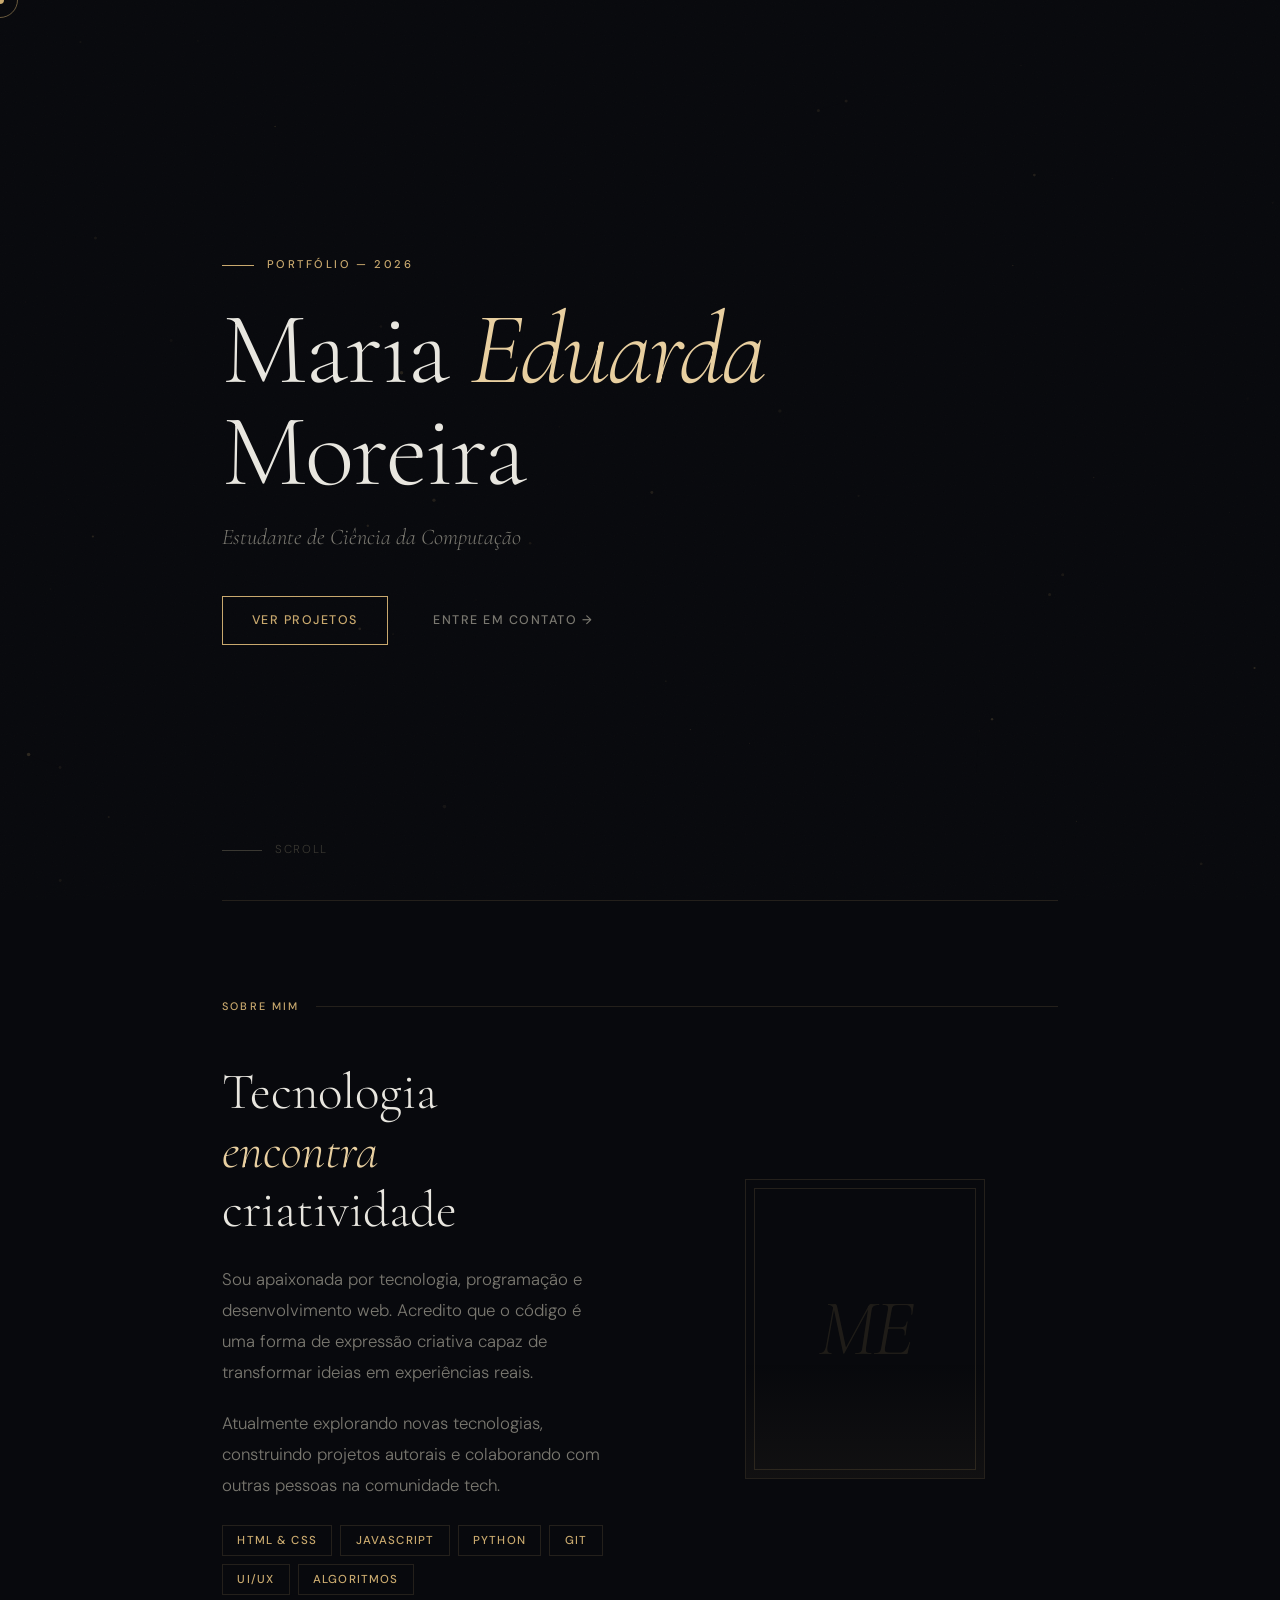
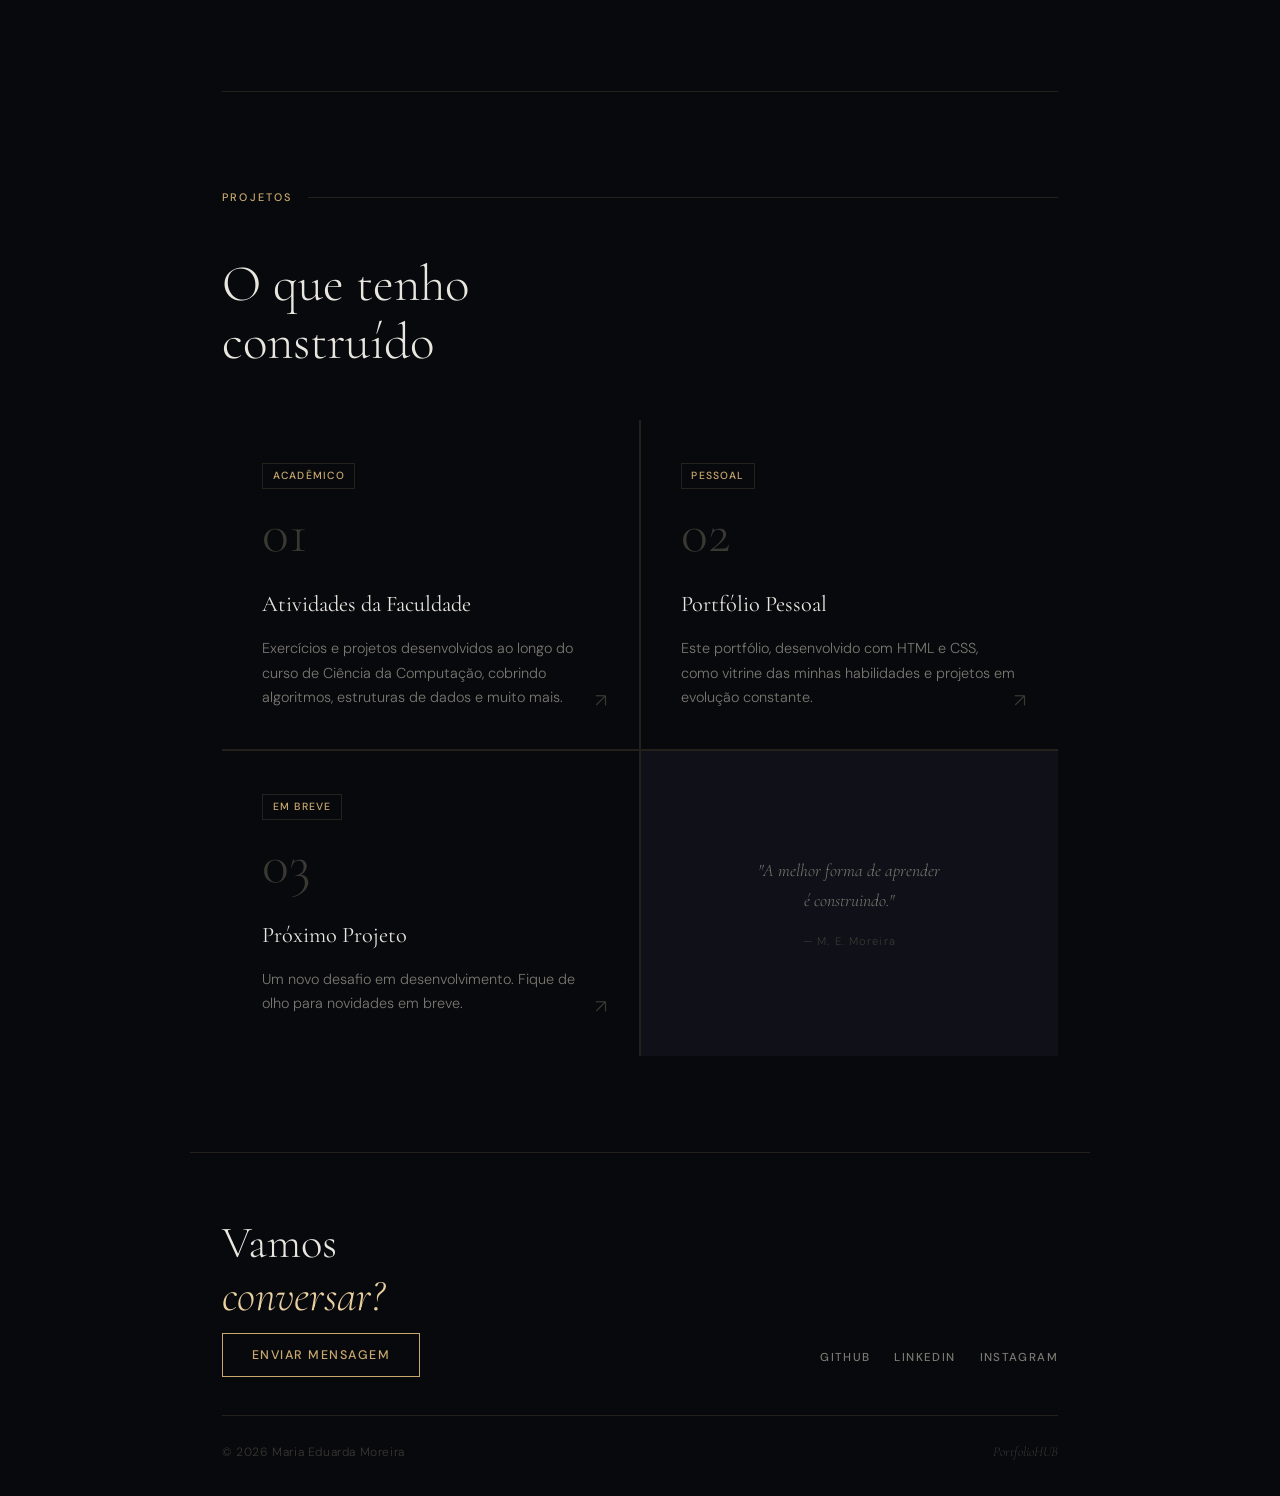
<file: portfolio-maria-eduarda.html>
<!DOCTYPE html>
<html lang="pt-br">
<head>
  <meta charset="UTF-8">
  <meta name="viewport" content="width=device-width, initial-scale=1.0">
  <title>Maria Eduarda Moreira — Portfolio</title>
  <link rel="preconnect" href="https://fonts.googleapis.com">
  <link href="https://fonts.googleapis.com/css2?family=Cormorant+Garamond:ital,wght@0,300;0,400;0,600;1,300;1,400&family=DM+Sans:wght@300;400;500&display=swap" rel="stylesheet">
  <style>
    *, *::before, *::after { box-sizing: border-box; margin: 0; padding: 0; }

    :root {
      --bg: #08090d;
      --bg2: #0f1018;
      --bg3: #14151f;
      --gold: #c9a96e;
      --gold-light: #e8cfa0;
      --gold-dim: rgba(201,169,110,0.12);
      --text: #e8e6df;
      --text-muted: #7a7870;
      --text-dim: #3a3832;
      --border: rgba(201,169,110,0.15);
      --border-hover: rgba(201,169,110,0.35);
      --serif: 'Cormorant Garamond', Georgia, serif;
      --sans: 'DM Sans', sans-serif;
    }

    html { scroll-behavior: smooth; }

    body {
      background: var(--bg);
      color: var(--text);
      font-family: var(--sans);
      font-weight: 300;
      line-height: 1.7;
      overflow-x: hidden;
    }

    /* ── Canvas Background ── */
    #bg-canvas {
      position: fixed;
      inset: 0;
      z-index: 0;
      pointer-events: none;
      opacity: 0.4;
    }

    /* ── Noise overlay ── */
    body::before {
      content: '';
      position: fixed;
      inset: 0;
      z-index: 1;
      pointer-events: none;
      background-image: url("data:image/svg+xml,%3Csvg viewBox='0 0 200 200' xmlns='http://www.w3.org/2000/svg'%3E%3Cfilter id='n'%3E%3CfeTurbulence type='fractalNoise' baseFrequency='0.9' numOctaves='4' stitchTiles='stitch'/%3E%3C/filter%3E%3Crect width='100%25' height='100%25' filter='url(%23n)' opacity='0.04'/%3E%3C/svg%3E");
      background-size: 200px 200px;
      opacity: 0.5;
    }

    /* ── Layout ── */
    main {
      position: relative;
      z-index: 2;
      max-width: 900px;
      margin: 0 auto;
      padding: 0 2rem;
    }

    /* ── Header / Hero ── */
    header {
      position: relative;
      z-index: 2;
      min-height: 100vh;
      display: flex;
      flex-direction: column;
      justify-content: center;
      align-items: flex-start;
      max-width: 900px;
      margin: 0 auto;
      padding: 0 2rem;
    }

    .eyebrow {
      font-family: var(--sans);
      font-size: 0.7rem;
      font-weight: 500;
      letter-spacing: 0.22em;
      text-transform: uppercase;
      color: var(--gold);
      margin-bottom: 1.5rem;
      opacity: 0;
      transform: translateY(20px);
      animation: fadeUp 0.8s ease 0.3s forwards;
    }

    .eyebrow span {
      display: inline-block;
      width: 2rem;
      height: 1px;
      background: var(--gold);
      vertical-align: middle;
      margin-right: 0.8rem;
    }

    h1 {
      font-family: var(--serif);
      font-size: clamp(3.5rem, 8vw, 7rem);
      font-weight: 300;
      line-height: 1;
      letter-spacing: -0.02em;
      color: var(--text);
      margin-bottom: 0.15em;
      opacity: 0;
      transform: translateY(30px);
      animation: fadeUp 1s ease 0.5s forwards;
    }

    h1 em {
      font-style: italic;
      color: var(--gold-light);
    }

    .subtitle {
      font-family: var(--serif);
      font-size: clamp(1rem, 2.5vw, 1.4rem);
      font-weight: 300;
      font-style: italic;
      color: var(--text-muted);
      margin-bottom: 2.5rem;
      opacity: 0;
      transform: translateY(20px);
      animation: fadeUp 0.8s ease 0.7s forwards;
    }

    .cta-row {
      display: flex;
      gap: 1rem;
      align-items: center;
      opacity: 0;
      transform: translateY(20px);
      animation: fadeUp 0.8s ease 0.9s forwards;
    }

    .btn {
      font-family: var(--sans);
      font-size: 0.78rem;
      font-weight: 500;
      letter-spacing: 0.12em;
      text-transform: uppercase;
      text-decoration: none;
      padding: 0.8rem 1.8rem;
      border: 1px solid var(--gold);
      color: var(--gold);
      background: transparent;
      transition: all 0.3s ease;
      cursor: pointer;
    }

    .btn:hover {
      background: var(--gold);
      color: var(--bg);
    }

    .btn-ghost {
      border-color: transparent;
      color: var(--text-muted);
    }

    .btn-ghost:hover {
      background: transparent;
      color: var(--text);
      border-color: transparent;
    }

    .scroll-hint {
      position: absolute;
      bottom: 2.5rem;
      left: 2rem;
      display: flex;
      align-items: center;
      gap: 0.8rem;
      font-size: 0.72rem;
      letter-spacing: 0.15em;
      text-transform: uppercase;
      color: var(--text-dim);
      opacity: 0;
      animation: fadeIn 1s ease 1.5s forwards;
    }

    .scroll-line {
      width: 40px;
      height: 1px;
      background: var(--text-dim);
      position: relative;
      overflow: hidden;
    }

    .scroll-line::after {
      content: '';
      position: absolute;
      inset: 0;
      background: var(--gold);
      transform: translateX(-100%);
      animation: lineSlide 2s ease 1.8s infinite;
    }

    /* ── Section ── */
    section {
      padding: 6rem 0;
      border-top: 1px solid var(--border);
    }

    .section-label {
      font-size: 0.68rem;
      font-weight: 500;
      letter-spacing: 0.2em;
      text-transform: uppercase;
      color: var(--gold);
      margin-bottom: 3rem;
      display: flex;
      align-items: center;
      gap: 1rem;
    }

    .section-label::after {
      content: '';
      flex: 1;
      height: 1px;
      background: var(--border);
    }

    h2 {
      font-family: var(--serif);
      font-size: clamp(2rem, 4vw, 3.2rem);
      font-weight: 300;
      line-height: 1.15;
      color: var(--text);
      margin-bottom: 1.5rem;
    }

    /* ── Sobre ── */
    .sobre-grid {
      display: grid;
      grid-template-columns: 1fr 1fr;
      gap: 4rem;
      align-items: center;
    }

    .sobre-text p {
      color: var(--text-muted);
      font-size: 1.05rem;
      line-height: 1.85;
      margin-bottom: 1.2rem;
    }

    .skills-list {
      list-style: none;
      display: flex;
      flex-wrap: wrap;
      gap: 0.5rem;
      margin-top: 1.5rem;
    }

    .skills-list li {
      font-size: 0.72rem;
      font-weight: 500;
      letter-spacing: 0.1em;
      text-transform: uppercase;
      color: var(--gold);
      border: 1px solid var(--border);
      padding: 0.3rem 0.9rem;
      transition: border-color 0.3s ease, background 0.3s ease;
    }

    .skills-list li:hover {
      border-color: var(--border-hover);
      background: var(--gold-dim);
    }

    .sobre-visual {
      position: relative;
      display: flex;
      justify-content: center;
    }

    .avatar-frame {
      width: 240px;
      height: 300px;
      border: 1px solid var(--border);
      position: relative;
      display: flex;
      align-items: center;
      justify-content: center;
      overflow: hidden;
    }

    .avatar-frame::before {
      content: '';
      position: absolute;
      inset: 8px;
      border: 1px solid var(--border);
      z-index: 1;
    }

    .avatar-initials {
      font-family: var(--serif);
      font-size: 5rem;
      font-weight: 300;
      font-style: italic;
      color: var(--gold-dim);
      letter-spacing: -0.03em;
      z-index: 2;
    }

    .avatar-frame::after {
      content: '';
      position: absolute;
      bottom: -1px;
      left: -1px;
      right: -1px;
      height: 40%;
      background: linear-gradient(to top, rgba(201,169,110,0.05), transparent);
    }

    .corner-accent {
      position: absolute;
      width: 20px;
      height: 20px;
      border-color: var(--gold);
      border-style: solid;
    }

    .corner-accent.tl { top: -4px; left: -4px; border-width: 1px 0 0 1px; }
    .corner-accent.br { bottom: -4px; right: -4px; border-width: 0 1px 1px 0; }

    /* ── Projetos ── */
    .projetos-grid {
      display: grid;
      grid-template-columns: 1fr 1fr;
      gap: 1.5px;
      background: var(--border);
    }

    .card {
      background: var(--bg);
      padding: 2.5rem;
      position: relative;
      overflow: hidden;
      transition: background 0.4s ease;
      cursor: default;
    }

    .card::before {
      content: '';
      position: absolute;
      inset: 0;
      background: var(--gold-dim);
      opacity: 0;
      transition: opacity 0.4s ease;
    }

    .card:hover::before { opacity: 1; }

    .card-num {
      font-family: var(--serif);
      font-size: 3.5rem;
      font-weight: 300;
      color: var(--text-dim);
      line-height: 1;
      margin-bottom: 1.5rem;
      transition: color 0.4s ease;
    }

    .card:hover .card-num { color: var(--gold-dim); }

    .card h3 {
      font-family: var(--serif);
      font-size: 1.4rem;
      font-weight: 400;
      color: var(--text);
      margin-bottom: 0.8rem;
      position: relative;
      z-index: 1;
    }

    .card p {
      font-size: 0.9rem;
      color: var(--text-muted);
      line-height: 1.7;
      position: relative;
      z-index: 1;
    }

    .card-arrow {
      position: absolute;
      bottom: 2rem;
      right: 2rem;
      font-size: 1.2rem;
      color: var(--text-dim);
      transition: all 0.3s ease;
      z-index: 1;
    }

    .card:hover .card-arrow {
      color: var(--gold);
      transform: translate(3px, -3px);
    }

    .card-tag {
      display: inline-block;
      font-size: 0.65rem;
      font-weight: 500;
      letter-spacing: 0.12em;
      text-transform: uppercase;
      color: var(--gold);
      border: 1px solid var(--border);
      padding: 0.2rem 0.6rem;
      margin-bottom: 1rem;
      position: relative;
      z-index: 1;
    }

    /* ── Contato / Footer ── */
    footer {
      position: relative;
      z-index: 2;
      border-top: 1px solid var(--border);
      padding: 4rem 2rem 2rem;
      max-width: 900px;
      margin: 0 auto;
    }

    .footer-top {
      display: flex;
      justify-content: space-between;
      align-items: flex-end;
      margin-bottom: 3rem;
    }

    .footer-cta h2 {
      font-family: var(--serif);
      font-size: clamp(1.8rem, 3.5vw, 2.8rem);
      font-weight: 300;
      line-height: 1.2;
      margin-bottom: 1rem;
    }

    .social-links {
      display: flex;
      gap: 1.5rem;
      align-items: center;
    }

    .social-links a {
      font-size: 0.72rem;
      font-weight: 500;
      letter-spacing: 0.12em;
      text-transform: uppercase;
      color: var(--text-muted);
      text-decoration: none;
      transition: color 0.3s ease;
    }

    .social-links a:hover { color: var(--gold); }

    .footer-bottom {
      display: flex;
      justify-content: space-between;
      align-items: center;
      border-top: 1px solid var(--border);
      padding-top: 1.5rem;
    }

    .footer-bottom p {
      font-size: 0.75rem;
      color: var(--text-dim);
      letter-spacing: 0.05em;
    }

    .footer-mark {
      font-family: var(--serif);
      font-style: italic;
      color: var(--text-dim);
      font-size: 0.85rem;
    }

    /* ── Animations ── */
    @keyframes fadeUp {
      to { opacity: 1; transform: translateY(0); }
    }

    @keyframes fadeIn {
      to { opacity: 1; }
    }

    @keyframes lineSlide {
      0% { transform: translateX(-100%); }
      50% { transform: translateX(0); }
      100% { transform: translateX(100%); }
    }

    .reveal {
      opacity: 0;
      transform: translateY(40px);
      transition: opacity 0.8s ease, transform 0.8s ease;
    }

    .reveal.visible {
      opacity: 1;
      transform: translateY(0);
    }

    .reveal-delay-1 { transition-delay: 0.1s; }
    .reveal-delay-2 { transition-delay: 0.2s; }
    .reveal-delay-3 { transition-delay: 0.3s; }
    .reveal-delay-4 { transition-delay: 0.4s; }

    /* ── Custom cursor ── */
    body { cursor: none; }

    #cursor {
      position: fixed;
      width: 8px;
      height: 8px;
      background: var(--gold);
      border-radius: 50%;
      pointer-events: none;
      z-index: 9999;
      transform: translate(-50%, -50%);
      transition: width 0.2s ease, height 0.2s ease, opacity 0.3s ease;
    }

    #cursor-ring {
      position: fixed;
      width: 36px;
      height: 36px;
      border: 1px solid rgba(201,169,110,0.5);
      border-radius: 50%;
      pointer-events: none;
      z-index: 9998;
      transform: translate(-50%, -50%);
      transition: width 0.15s ease, height 0.15s ease, border-color 0.2s ease;
    }

    a, button, .card, .btn { cursor: none; }

    body:has(a:hover) #cursor,
    body:has(.btn:hover) #cursor { width: 12px; height: 12px; }

    body:has(a:hover) #cursor-ring,
    body:has(.btn:hover) #cursor-ring {
      width: 48px;
      height: 48px;
      border-color: var(--gold);
    }

    /* ── Responsive ── */
    @media (max-width: 680px) {
      .sobre-grid { grid-template-columns: 1fr; }
      .sobre-visual { display: none; }
      .projetos-grid { grid-template-columns: 1fr; }
      .footer-top { flex-direction: column; align-items: flex-start; gap: 2rem; }
    }
  </style>
</head>
<body>

  <div id="cursor"></div>
  <div id="cursor-ring"></div>

  <canvas id="bg-canvas"></canvas>

  <!-- ═══════════════ HERO ═══════════════ -->
  <header>
    <p class="eyebrow"><span></span>Portfólio — 2026</p>
    <h1>Maria <em>Eduarda</em><br>Moreira</h1>
    <p class="subtitle">Estudante de Ciência da Computação</p>
    <div class="cta-row">
      <a href="#projetos" class="btn">Ver Projetos</a>
      <a href="#contato" class="btn btn-ghost">Entre em Contato →</a>
    </div>
    <div class="scroll-hint">
      <div class="scroll-line"></div>
      scroll
    </div>
  </header>

  <main>

    <!-- ═══════════════ SOBRE ═══════════════ -->
    <section id="sobre">
      <p class="section-label reveal">Sobre Mim</p>
      <div class="sobre-grid">
        <div class="sobre-text">
          <h2 class="reveal reveal-delay-1">Tecnologia<br><em style="font-style:italic; color:var(--gold-light);">encontra</em> criatividade</h2>
          <p class="reveal reveal-delay-2">
            Sou apaixonada por tecnologia, programação e desenvolvimento web.
            Acredito que o código é uma forma de expressão criativa capaz de
            transformar ideias em experiências reais.
          </p>
          <p class="reveal reveal-delay-3">
            Atualmente explorando novas tecnologias, construindo projetos
            autorais e colaborando com outras pessoas na comunidade tech.
          </p>
          <ul class="skills-list reveal reveal-delay-4">
            <li>HTML & CSS</li>
            <li>JavaScript</li>
            <li>Python</li>
            <li>Git</li>
            <li>UI/UX</li>
            <li>Algoritmos</li>
          </ul>
        </div>
        <div class="sobre-visual reveal reveal-delay-2">
          <div class="avatar-frame">
            <div class="corner-accent tl"></div>
            <div class="corner-accent br"></div>
            <span class="avatar-initials">ME</span>
          </div>
        </div>
      </div>
    </section>

    <!-- ═══════════════ PROJETOS ═══════════════ -->
    <section id="projetos">
      <p class="section-label reveal">Projetos</p>
      <h2 class="reveal reveal-delay-1">O que tenho<br>construído</h2>

      <div class="projetos-grid reveal reveal-delay-2" style="margin-top: 3rem;">

        <div class="card">
          <span class="card-tag">Acadêmico</span>
          <div class="card-num">01</div>
          <h3>Atividades da Faculdade</h3>
          <p>Exercícios e projetos desenvolvidos ao longo do curso de Ciência da Computação, cobrindo algoritmos, estruturas de dados e muito mais.</p>
          <span class="card-arrow">↗</span>
        </div>

        <div class="card">
          <span class="card-tag">Pessoal</span>
          <div class="card-num">02</div>
          <h3>Portfólio Pessoal</h3>
          <p>Este portfólio, desenvolvido com HTML e CSS, como vitrine das minhas habilidades e projetos em evolução constante.</p>
          <span class="card-arrow">↗</span>
        </div>

        <div class="card">
          <span class="card-tag">Em breve</span>
          <div class="card-num">03</div>
          <h3>Próximo Projeto</h3>
          <p>Um novo desafio em desenvolvimento. Fique de olho para novidades em breve.</p>
          <span class="card-arrow">↗</span>
        </div>

        <div class="card" style="background: var(--bg2); display: flex; flex-direction: column; justify-content: center; align-items: center; text-align: center;">
          <p style="font-family: var(--serif); font-style: italic; font-size: 1.1rem; color: var(--text-muted); position: relative; z-index:1;">
            "A melhor forma de aprender<br>é construindo."
          </p>
          <p style="font-size: 0.7rem; color: var(--text-dim); margin-top: 1rem; letter-spacing: 0.1em; position: relative; z-index:1;">— M. E. Moreira</p>
        </div>

      </div>
    </section>

  </main>

  <!-- ═══════════════ FOOTER / CONTATO ═══════════════ -->
  <footer id="contato">
    <div class="footer-top">
      <div class="footer-cta reveal">
        <h2>Vamos<br><em style="font-style:italic; color: var(--gold-light);">conversar?</em></h2>
        <a href="mailto:mariaeduarda@email.com" class="btn">Enviar Mensagem</a>
      </div>
      <nav class="social-links reveal reveal-delay-2">
        <a href="https://github.com/MariihCosta" target="_blank">GitHub</a>
        <a href="www.linkedin.com/in/maria-eduarda-costa-709344362" target="_blank">LinkedIn</a>
        <a href="https://www.instagram.com/itsmariih._?igsh=dnZlNWo1Znd6bmZl&utm_source=qr" target="_blank">Instagram</a>
      </nav>
    </div>
    <div class="footer-bottom">
      <p>© 2026 Maria Eduarda Moreira</p>
      <span class="footer-mark">PortfolioHUB</span>
    </div>
  </footer>

  <script>
    // ── Custom Cursor ──
    const cursor = document.getElementById('cursor');
    const ring = document.getElementById('cursor-ring');
    let mx = 0, my = 0, rx = 0, ry = 0;

    document.addEventListener('mousemove', e => {
      mx = e.clientX; my = e.clientY;
      cursor.style.left = mx + 'px';
      cursor.style.top = my + 'px';
    });

    function animRing() {
      rx += (mx - rx) * 0.12;
      ry += (my - ry) * 0.12;
      ring.style.left = rx + 'px';
      ring.style.top = ry + 'px';
      requestAnimationFrame(animRing);
    }
    animRing();

    // ── Animated Canvas Background ──
    const canvas = document.getElementById('bg-canvas');
    const ctx = canvas.getContext('2d');
    let W, H, particles = [];

    function resize() {
      W = canvas.width = window.innerWidth;
      H = canvas.height = window.innerHeight;
    }
    resize();
    window.addEventListener('resize', resize);

    class Particle {
      constructor() { this.reset(); }
      reset() {
        this.x = Math.random() * W;
        this.y = Math.random() * H;
        this.size = Math.random() * 1.5 + 0.3;
        this.speedX = (Math.random() - 0.5) * 0.2;
        this.speedY = -(Math.random() * 0.15 + 0.05);
        this.alpha = Math.random() * 0.4 + 0.1;
        this.life = 0;
        this.maxLife = Math.random() * 400 + 200;
      }
      update() {
        this.x += this.speedX;
        this.y += this.speedY;
        this.life++;
        if (this.life > this.maxLife || this.y < -10) this.reset();
      }
      draw() {
        const progress = this.life / this.maxLife;
        const fade = progress < 0.1 ? progress / 0.1 : progress > 0.8 ? (1 - progress) / 0.2 : 1;
        ctx.globalAlpha = this.alpha * fade;
        ctx.fillStyle = '#c9a96e';
        ctx.beginPath();
        ctx.arc(this.x, this.y, this.size, 0, Math.PI * 2);
        ctx.fill();
      }
    }

    for (let i = 0; i < 60; i++) {
      const p = new Particle();
      p.life = Math.random() * p.maxLife;
      particles.push(p);
    }

    function drawLines() {
      for (let i = 0; i < particles.length; i++) {
        for (let j = i + 1; j < particles.length; j++) {
          const dx = particles[i].x - particles[j].x;
          const dy = particles[i].y - particles[j].y;
          const dist = Math.sqrt(dx * dx + dy * dy);
          if (dist < 100) {
            ctx.globalAlpha = (1 - dist / 100) * 0.06;
            ctx.strokeStyle = '#c9a96e';
            ctx.lineWidth = 0.5;
            ctx.beginPath();
            ctx.moveTo(particles[i].x, particles[i].y);
            ctx.lineTo(particles[j].x, particles[j].y);
            ctx.stroke();
          }
        }
      }
    }

    function loop() {
      ctx.clearRect(0, 0, W, H);
      drawLines();
      particles.forEach(p => { p.update(); p.draw(); });
      requestAnimationFrame(loop);
    }
    loop();

    // ── Scroll Reveal ──
    const reveals = document.querySelectorAll('.reveal');
    const observer = new IntersectionObserver(entries => {
      entries.forEach(e => {
        if (e.isIntersecting) {
          e.target.classList.add('visible');
          observer.unobserve(e.target);
        }
      });
    }, { threshold: 0.12 });

    reveals.forEach(el => observer.observe(el));
  </script>

</body>
</html>
</file>
